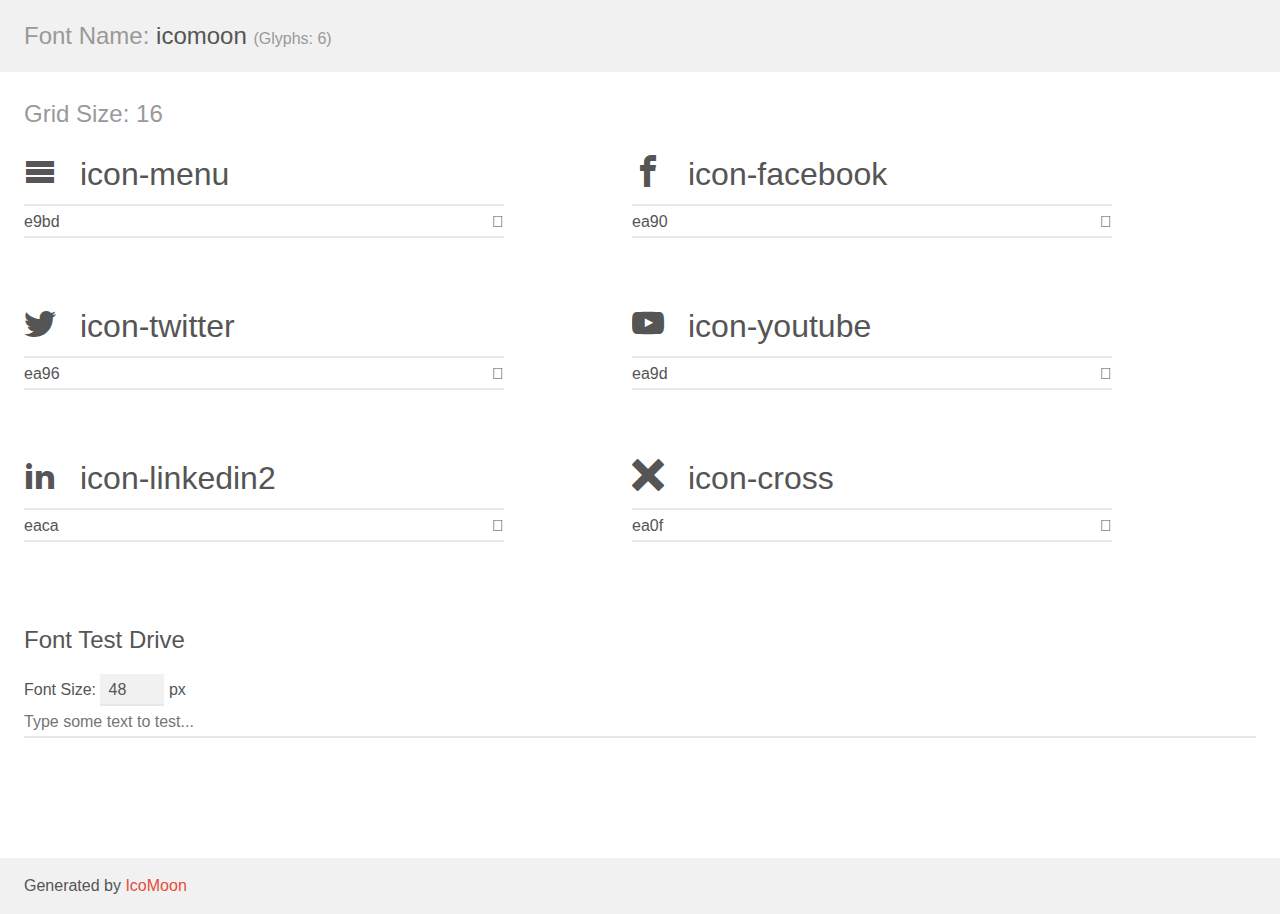
<file: assets/fonts/icomoon/demo.html>
<!doctype html>
<html>
<head>
    <meta charset="utf-8">
    <title>IcoMoon Demo</title>
    <meta name="description" content="An Icon Font Generated By IcoMoon.io">
    <meta name="viewport" content="width=device-width, initial-scale=1">
    <link rel="stylesheet" href="demo-files/demo.css">
    <link rel="stylesheet" href="style.css"></head>
<body>
    <div class="bgc1 clearfix">
        <h1 class="mhmm mvm"><span class="fgc1">Font Name:</span> icomoon <small class="fgc1">(Glyphs:&nbsp;6)</small></h1>
    </div>
    <div class="clearfix mhl ptl">
        <h1 class="mvm mtn fgc1">Grid Size: 16</h1>
        <div class="glyph fs1">
            <div class="clearfix bshadow0 pbs">
                <span class="icon-menu">
                
                </span>
                <span class="mls"> icon-menu</span>
            </div>
            <fieldset class="fs0 size1of1 clearfix hidden-false">
                <input type="text" readonly value="e9bd" class="unit size1of2" />
                <input type="text" maxlength="1" readonly value="&#xe9bd;" class="unitRight size1of2 talign-right" />
            </fieldset>
            <div class="fs0 bshadow0 clearfix hidden-true">
                <span class="unit pvs fgc1">liga: </span>
                <input type="text" readonly value="menu, list3" class="liga unitRight" />
            </div>
        </div>
        <div class="glyph fs1">
            <div class="clearfix bshadow0 pbs">
                <span class="icon-facebook">
                
                </span>
                <span class="mls"> icon-facebook</span>
            </div>
            <fieldset class="fs0 size1of1 clearfix hidden-false">
                <input type="text" readonly value="ea90" class="unit size1of2" />
                <input type="text" maxlength="1" readonly value="&#xea90;" class="unitRight size1of2 talign-right" />
            </fieldset>
            <div class="fs0 bshadow0 clearfix hidden-true">
                <span class="unit pvs fgc1">liga: </span>
                <input type="text" readonly value="facebook, brand10" class="liga unitRight" />
            </div>
        </div>
        <div class="glyph fs1">
            <div class="clearfix bshadow0 pbs">
                <span class="icon-twitter">
                
                </span>
                <span class="mls"> icon-twitter</span>
            </div>
            <fieldset class="fs0 size1of1 clearfix hidden-false">
                <input type="text" readonly value="ea96" class="unit size1of2" />
                <input type="text" maxlength="1" readonly value="&#xea96;" class="unitRight size1of2 talign-right" />
            </fieldset>
            <div class="fs0 bshadow0 clearfix hidden-true">
                <span class="unit pvs fgc1">liga: </span>
                <input type="text" readonly value="twitter, brand16" class="liga unitRight" />
            </div>
        </div>
        <div class="glyph fs1">
            <div class="clearfix bshadow0 pbs">
                <span class="icon-youtube">
                
                </span>
                <span class="mls"> icon-youtube</span>
            </div>
            <fieldset class="fs0 size1of1 clearfix hidden-false">
                <input type="text" readonly value="ea9d" class="unit size1of2" />
                <input type="text" maxlength="1" readonly value="&#xea9d;" class="unitRight size1of2 talign-right" />
            </fieldset>
            <div class="fs0 bshadow0 clearfix hidden-true">
                <span class="unit pvs fgc1">liga: </span>
                <input type="text" readonly value="youtube, brand21" class="liga unitRight" />
            </div>
        </div>
        <div class="glyph fs1">
            <div class="clearfix bshadow0 pbs">
                <span class="icon-linkedin2">
                
                </span>
                <span class="mls"> icon-linkedin2</span>
            </div>
            <fieldset class="fs0 size1of1 clearfix hidden-false">
                <input type="text" readonly value="eaca" class="unit size1of2" />
                <input type="text" maxlength="1" readonly value="&#xeaca;" class="unitRight size1of2 talign-right" />
            </fieldset>
            <div class="fs0 bshadow0 clearfix hidden-true">
                <span class="unit pvs fgc1">liga: </span>
                <input type="text" readonly value="linkedin2, brand65" class="liga unitRight" />
            </div>
        </div>
        <div class="glyph fs1">
            <div class="clearfix bshadow0 pbs">
                <span class="icon-cross">
                
                </span>
                <span class="mls"> icon-cross</span>
            </div>
            <fieldset class="fs0 size1of1 clearfix hidden-false">
                <input type="text" readonly value="ea0f" class="unit size1of2" />
                <input type="text" maxlength="1" readonly value="&#xea0f;" class="unitRight size1of2 talign-right" />
            </fieldset>
            <div class="fs0 bshadow0 clearfix hidden-true">
                <span class="unit pvs fgc1">liga: </span>
                <input type="text" readonly value="cross, cancel" class="liga unitRight" />
            </div>
        </div>
    </div>

    <!--[if gt IE 8]><!-->
    <div class="mhl clearfix mbl">
        <h1>Font Test Drive</h1>
        <label>
            Font Size: <input id="fontSize" type="number" class="textbox0 mbm"
            min="8" value="48" />
            px
        </label>
        <input id="testText" type="text" class="phl size1of1 mvl"
        placeholder="Type some text to test..." value=""/>
        <div id="testDrive" class="icon-">&nbsp;
        </div>
    </div>
    <!--<![endif]-->
    <div class="bgc1 clearfix">
        <p class="mhl">Generated by <a href="https://icomoon.io/app">IcoMoon</a></p>
    </div>

    <script src="demo-files/demo.js"></script>
</body>
</html>
</file>
<file: assets/fonts/icomoon/demo-files/demo.css>
body {
  padding: 0;
  margin: 0;
  font-family: sans-serif;
  font-size: 1em;
  line-height: 1.5;
  color: #555;
  background: #fff;
}
h1 {
  font-size: 1.5em;
  font-weight: normal;
}
small {
  font-size: .66666667em;
}
a {
  color: #e74c3c;
  text-decoration: none;
}
a:hover, a:focus {
  box-shadow: 0 1px #e74c3c;
}
.bshadow0, input {
  box-shadow: inset 0 -2px #e7e7e7;
}
input:hover {
  box-shadow: inset 0 -2px #ccc;
}
input, fieldset {
  font-family: sans-serif;
  font-size: 1em;
  margin: 0;
  padding: 0;
  border: 0;
}
input {
  color: inherit;
  line-height: 1.5;
  height: 1.5em;
  padding: .25em 0;
}
input:focus {
  outline: none;
  box-shadow: inset 0 -2px #449fdb;
}
.glyph {
  font-size: 16px;
  width: 15em;
  padding-bottom: 1em;
  margin-right: 4em;
  margin-bottom: 1em;
  float: left;
  overflow: hidden;
}
.liga {
  width: 80%;
  width: calc(100% - 2.5em);
}
.talign-right {
  text-align: right;
}
.talign-center {
  text-align: center;
}
.bgc1 {
  background: #f1f1f1;
}
.fgc1 {
  color: #999;
}
.fgc0 {
  color: #000;
}
p {
  margin-top: 1em;
  margin-bottom: 1em;
}
.mvm {
  margin-top: .75em;
  margin-bottom: .75em;
}
.mtn {
  margin-top: 0;
}
.mtl, .mal {
  margin-top: 1.5em;
}
.mbl, .mal {
  margin-bottom: 1.5em;
}
.mal, .mhl {
  margin-left: 1.5em;
  margin-right: 1.5em;
}
.mhmm {
  margin-left: 1em;
  margin-right: 1em;
}
.mls {
  margin-left: .25em;
}
.ptl {
  padding-top: 1.5em;
}
.pbs, .pvs {
  padding-bottom: .25em;
}
.pvs, .pts {
  padding-top: .25em;
}
.unit {
  float: left;
}
.unitRight {
  float: right;
}
.size1of2 {
  width: 50%;
}
.size1of1 {
  width: 100%;
}
.clearfix:before, .clearfix:after {
  content: " ";
  display: table;
}
.clearfix:after {
  clear: both;
}
.hidden-true {
  display: none;
}
.textbox0 {
  width: 3em;
  background: #f1f1f1;
  padding: .25em .5em;
  line-height: 1.5;
  height: 1.5em;
}
#testDrive {
  display: block;
  padding-top: 24px;
  line-height: 1.5;
}
.fs0 {
  font-size: 16px;
}
.fs1 {
  font-size: 32px;
}
</file>
<file: assets/fonts/icomoon/style.css>
@font-face {
  font-family: 'icomoon';
  src:
    url('fonts/icomoon.ttf?szjklv') format('truetype'),
    url('fonts/icomoon.woff?szjklv') format('woff'),
    url('fonts/icomoon.svg?szjklv#icomoon') format('svg');
  font-weight: normal;
  font-style: normal;
}

[class^="icon-"], [class*=" icon-"] {
  /* use !important to prevent issues with browser extensions that change fonts */
  font-family: 'icomoon' !important;
  speak: none;
  font-style: normal;
  font-weight: normal;
  font-variant: normal;
  text-transform: none;
  line-height: 1;

  /* Better Font Rendering =========== */
  -webkit-font-smoothing: antialiased;
  -moz-osx-font-smoothing: grayscale;
}

.icon-menu:before {
  content: "\e9bd";
}
.icon-facebook:before {
  content: "\ea90";
}
.icon-twitter:before {
  content: "\ea96";
}
.icon-youtube:before {
  content: "\ea9d";
}
.icon-linkedin2:before {
  content: "\eaca";
}
.icon-cross:before {
  content: "\ea0f";
}
</file>
